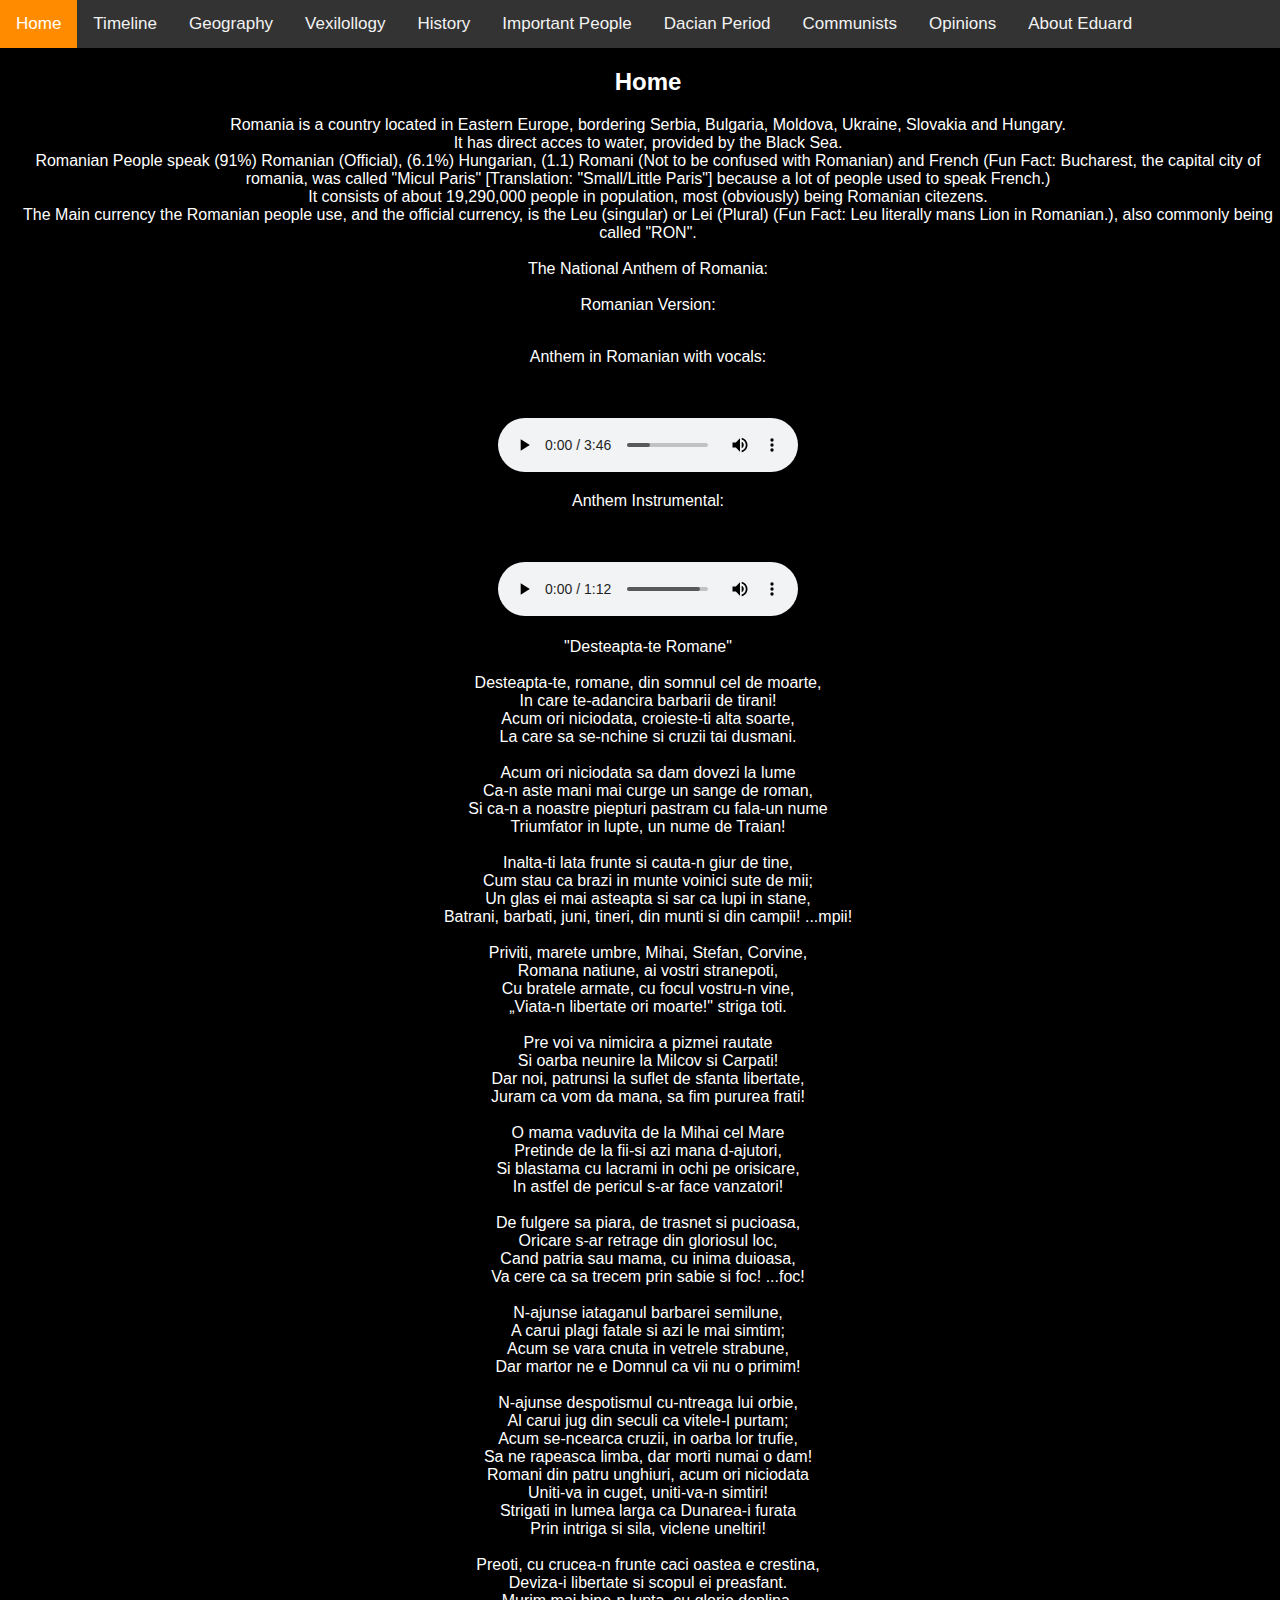
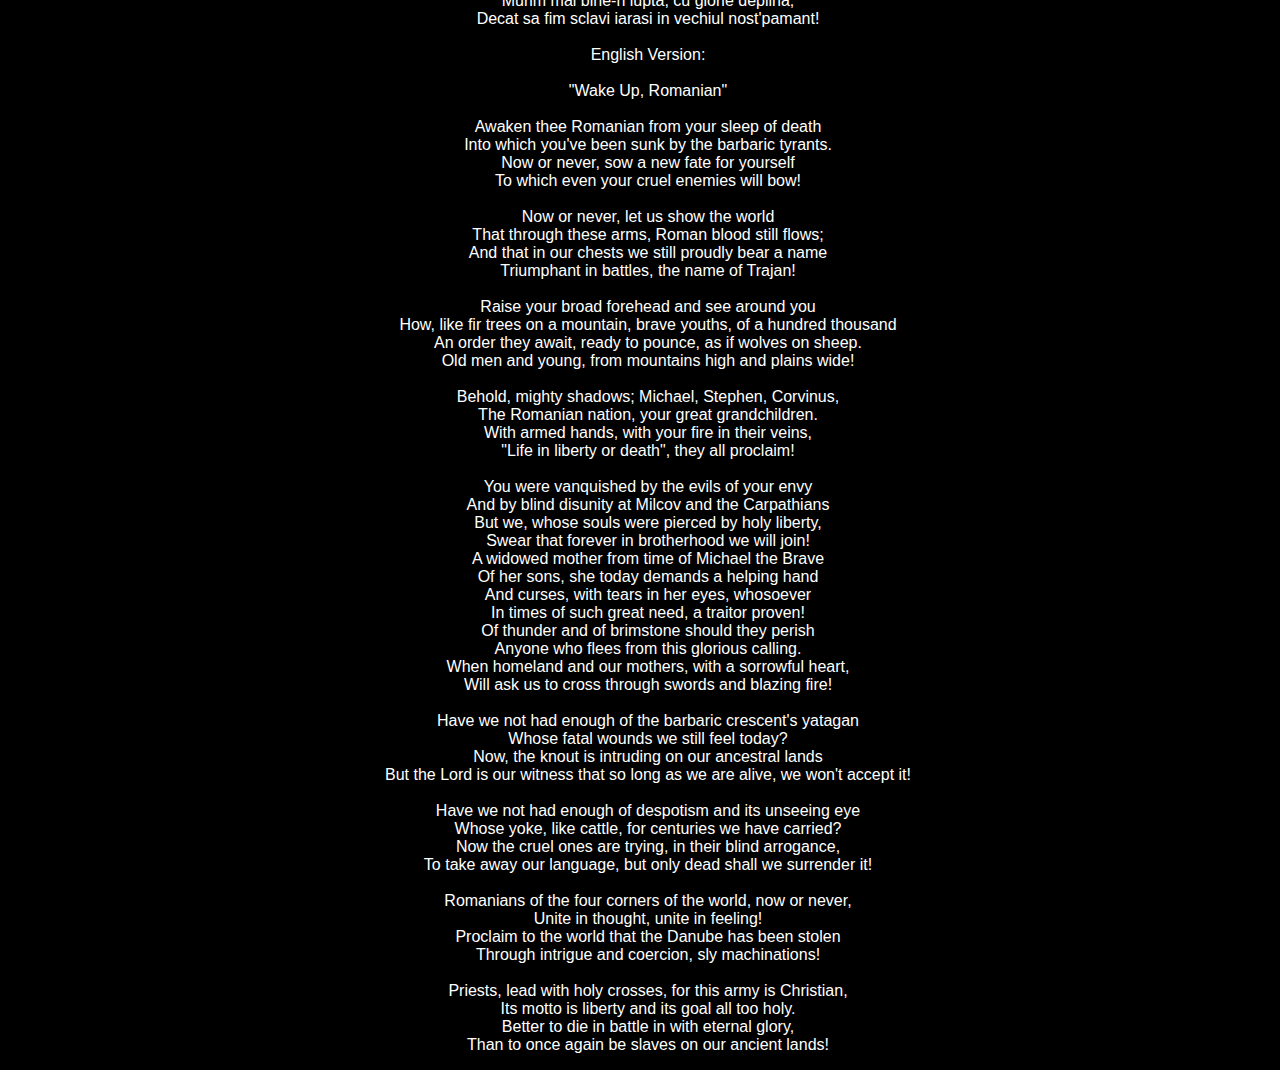
<file: index.html>
<!DOCTYPE html>
  <link rel="icon" type="image/x-icon" href="favicon.ico">
<html>
<head>
    <title>
    Eduard's Romania Project
    </title>
<meta name="viewport" content="width=device-width, initial-scale=1">
<style>
  .color {
  color: white;
}
body {
  background-color: black;
  margin: 0;
  font-family: Arial, Helvetica, sans-serif;
}

.topnav {
  overflow: hidden;
  background-color: #333;
}

.topnav a {
  float: left;
  color: #f2f2f2;
  text-align: center;
  padding: 14px 16px;
  text-decoration: none;
  font-size: 17px;
}

.topnav a:hover {
  background-color: #ddd;
  color: black;
}

.topnav a.active {
  background-color: #ff8c00;
  color: white;
}
</style>
</head>
<body>
<div class="color">
<div class="topnav">
  <a class="active" href="index.html">Home</a>
      <a href="timeline.html">Timeline</a>
  <a href="./abt_ro.html">Geography</a>
  <a href="./ro_flag.html">Vexilollogy</a>
  <a href="./other.html">History</a>
    <a href="./impppl.html">Important People</a>
  <a href="./week4.html">Dacian Period</a>
        <a href="./week5.html">Communists</a>
      <a href="./week6.html">Opinions</a>
        <a href="./week7.html">About Eduard</a>

</div>
<!--Map and location including bordering countries, continent etc
Language spoken
Religion
Population 
Capital city
Currency used 
National anthem -->
<div style="padding-left:16px">
  <center>
  <h2>Home</h2>
  <p>Romania is a country located in Eastern Europe, bordering Serbia, Bulgaria, Moldova, Ukraine, Slovakia and Hungary.<br> It has direct acces to water, provided by the Black Sea.<br>
    Romanian People speak (91%) Romanian (Official), (6.1%) Hungarian, (1.1) Romani (Not to be confused with Romanian) and French (Fun Fact: Bucharest, the capital city of romania, was called "Micul Paris" [Translation: "Small/Little Paris"] because a lot of people used to speak French.)<br>
    It consists of about 19,290,000 people in population, most (obviously) being Romanian citezens.<br>
    The Main currency the Romanian people use, and the official currency, is the Leu (singular) or Lei (Plural) (Fun Fact: Leu literally mans Lion in Romanian.), also commonly being called "RON".<br><br>
    The National Anthem of Romania:<br><br>
    Romanian Version:<br><br>
    <p> Anthem in Romanian with vocals: </p><br><br>
    <audio controls>
  <source src="./anthem.mp3" type="audio/mpeg">
Your browser does not support the audio element.
</audio>
    <p> Anthem Instrumental: </p><br><br>
    <audio controls>
  <source src="./backing.mp3" type="audio/mpeg">
Your browser does not support the audio element.
</audio><br>
<br>

    "Desteapta-te Romane"<br><br>
          Desteapta-te, romane, din somnul cel de moarte,<br>
      In care te-adancira barbarii de tirani!<br>
      Acum ori niciodata, croieste-ti alta soarte,<br>
      La care sa se-nchine si cruzii tai dusmani.<br><br>

      Acum ori niciodata sa dam dovezi la lume<br>
      Ca-n aste mani mai curge un sange de roman,<br>
      Si ca-n a noastre piepturi pastram cu fala-un nume<br>
      Triumfator in lupte, un nume de Traian! <br><br>

      Inalta-ti lata frunte si cauta-n giur de tine,<br>
      Cum stau ca brazi in munte voinici sute de mii;<br>
      Un glas ei mai asteapta si sar ca lupi in stane,<br>
      Batrani, barbati, juni, tineri, din munti si din campii! ...mpii!<br><br>

      Priviti, marete umbre, Mihai, Stefan, Corvine,<br>
      Romana natiune, ai vostri stranepoti,<br>
      Cu bratele armate, cu focul vostru-n vine,<br>
      „Viata-n libertate ori moarte!" striga toti.<br><br>

      Pre voi va nimicira a pizmei rautate<br>
      Si oarba neunire la Milcov si Carpati!<br>
      Dar noi, patrunsi la suflet de sfanta libertate,<br>
      Juram ca vom da mana, sa fim pururea frati!<br><br>

      O mama vaduvita de la Mihai cel Mare<br>
      Pretinde de la fii-si azi mana d-ajutori,<br>
      Si blastama cu lacrami in ochi pe orisicare,<br>
      In astfel de pericul s-ar face vanzatori!<br><br>

      De fulgere sa piara, de trasnet si pucioasa,<br>
      Oricare s-ar retrage din gloriosul loc,<br>
      Cand patria sau mama, cu inima duioasa,<br>
      Va cere ca sa trecem prin sabie si foc! ...foc!<br><br>

      N-ajunse iataganul barbarei semilune,<br>
      A carui plagi fatale si azi le mai simtim;<br>
      Acum se vara cnuta in vetrele strabune,<br>
      Dar martor ne e Domnul ca vii nu o primim!<br><br>
      
      N-ajunse despotismul cu-ntreaga lui orbie,<br>
      Al carui jug din seculi ca vitele-l purtam;<br>
      Acum se-ncearca cruzii, in oarba lor trufie,<br>
      Sa ne rapeasca limba, dar morti numai o dam!<br>

      Romani din patru unghiuri, acum ori niciodata<br>
      Uniti-va in cuget, uniti-va-n simtiri!<br>
      Strigati in lumea larga ca Dunarea-i furata<br>
      Prin intriga si sila, viclene uneltiri!<br><br>

      Preoti, cu crucea-n frunte caci oastea e crestina,<br>
      Deviza-i libertate si scopul ei preasfant.<br>
      Murim mai bine-n lupta, cu glorie deplina,<br>
      Decat sa fim sclavi iarasi in vechiul nost'pamant!<br><br>
      English Version:<br><br>
  "Wake Up, Romanian"<br><br>
Awaken thee Romanian from your sleep of death<br>
Into which you've been sunk by the barbaric tyrants.<br>
Now or never, sow a new fate for yourself<br>
To which even your cruel enemies will bow!<br><br>

Now or never, let us show the world<br>
That through these arms, Roman blood still flows;<br>
And that in our chests we still proudly bear a name<br>
Triumphant in battles, the name of Trajan!<br><br>

Raise your broad forehead and see around you<br>
How, like fir trees on a mountain, brave youths, of a hundred thousand<br>
An order they await, ready to pounce, as if wolves on sheep.<br>
Old men and young, from mountains high and plains wide!<br><br>

Behold, mighty shadows; Michael, Stephen, Corvinus,<br>
The Romanian nation, your great grandchildren.<br>
With armed hands, with your fire in their veins,<br>
"Life in liberty or death", they all proclaim!<br><br>

You were vanquished by the evils of your envy<br>
And by blind disunity at Milcov and the Carpathians<br>
But we, whose souls were pierced by holy liberty,<br>
Swear that forever in brotherhood we will join!<br>

A widowed mother from time of Michael the Brave<br>
Of her sons, she today demands a helping hand<br>
And curses, with tears in her eyes, whosoever<br>
In times of such great need, a traitor proven!<br>

Of thunder and of brimstone should they perish<br>
Anyone who flees from this glorious calling.<br>
When homeland and our mothers, with a sorrowful heart,<br>
Will ask us to cross through swords and blazing fire!<br><br>

Have we not had enough of the barbaric crescent's yatagan<br>
Whose fatal wounds we still feel today?<br>
Now, the knout is intruding on our ancestral lands<br>
But the Lord is our witness that so long as we are alive, we won't accept it!<br><br>

Have we not had enough of despotism and its unseeing eye<br>
Whose yoke, like cattle, for centuries we have carried?<br>
Now the cruel ones are trying, in their blind arrogance,<br>
To take away our language, but only dead shall we surrender it!<br><br>

Romanians of the four corners of the world, now or never,<br>
Unite in thought, unite in feeling!<br>
Proclaim to the world that the Danube has been stolen<br>
Through intrigue and coercion, sly machinations!<br><br>


Priests, lead with holy crosses, for this army is Christian,<br>
Its motto is liberty and its goal all too holy.<br>
Better to die in battle in with eternal glory,<br>
Than to once again be slaves on our ancient lands!<br>
  </p>
  </center
</div>
</div class="color">
</body>
</html>
</file>
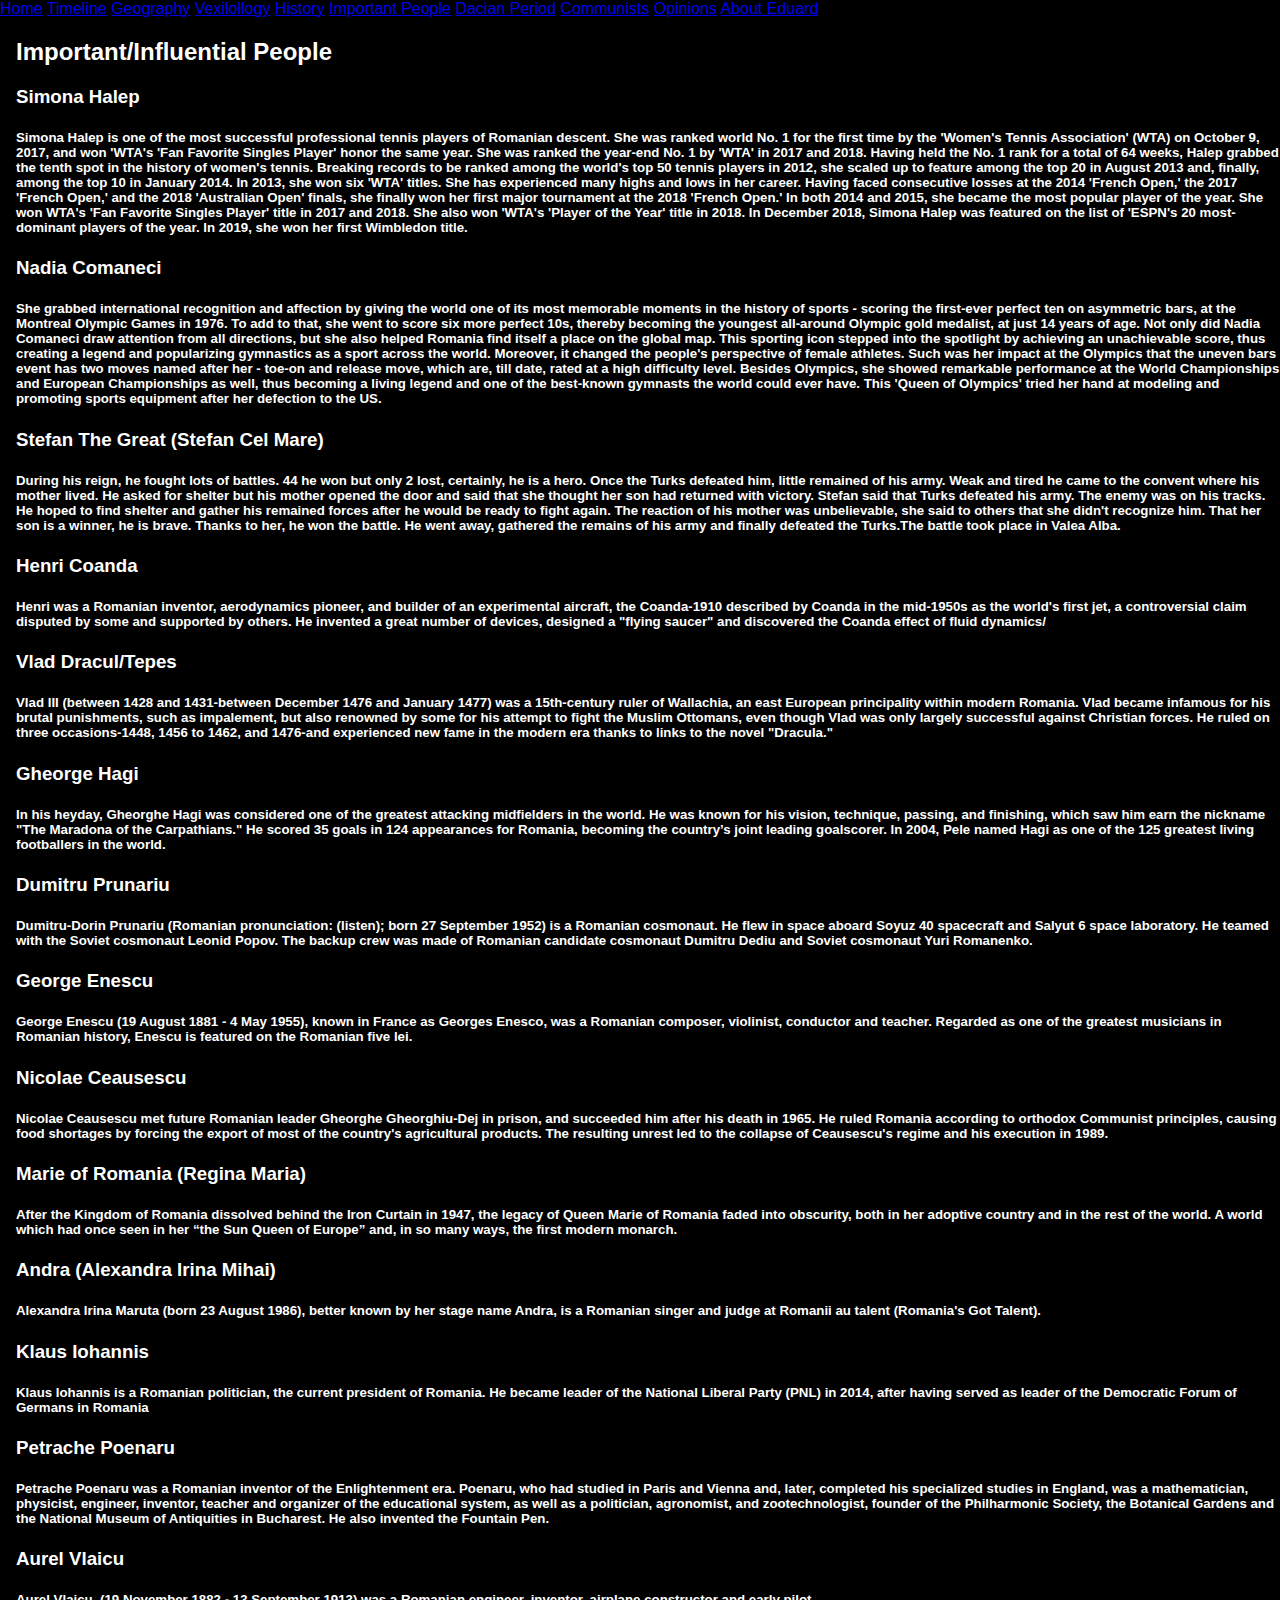
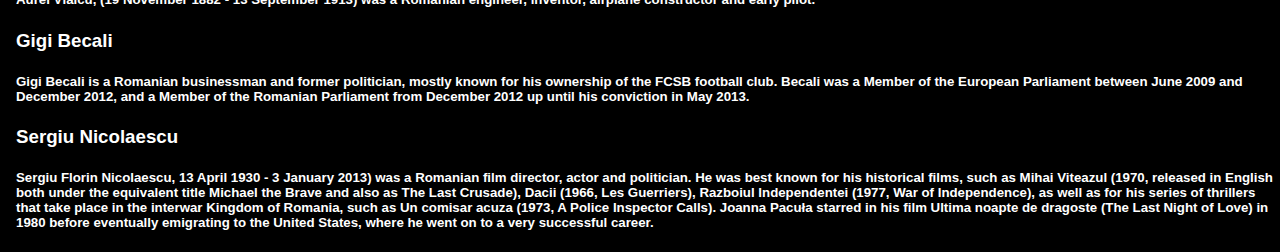
<file: impppl.html>
<!DOCTYPE html>
<html lang="en">
<head>
    <link rel="icon" type="image/x-icon" href="favicon.ico">
  <title>
    Eduard's Romania Project
    </title>
<meta name="viewport" content="width=device-width, initial-scale=1">
<style>
    .color {
  color: white;
}
  body {
    background-color: black;
  margin: 0;
  font-family: Arial, Helvetica, sans-serif;
</style>
<link rel="stylesheet" href="https://romaniaprojekt.w3spaces.com/impppl.css">
</head>
<body>
 <div class="color">
<div class="topnav">
  <a href="./index.html">Home</a>
      <a href="timeline.html">Timeline</a>
  <a href="./abt_ro.html">Geography</a>
  <a href="./ro_flag.html">Vexilollogy</a>
  <a href="./other.html">History</a>
      <a class="active" href="./impppl.html">Important People</a>
  <a href="./week4.html">Dacian Period</a>
      <a href="./week5.html">Communists</a>
      <a href="./week6.html">Opinions</a>
        <a href="./week7.html">About Eduard</a>
</div>
 
<div style="padding-left:16px">
  <h2>Important/Influential People</h2>
<div class="sh"><h3>Simona Halep</h3></div>
<div class="shhide"><h5>Simona Halep is one of the most successful professional tennis players of Romanian descent. She was ranked world No. 1 for the first time by the 'Women's Tennis Association' (WTA) on October 9, 2017, and won 'WTA's 'Fan Favorite Singles Player' honor the same year. She was ranked the year-end No. 1 by 'WTA' in 2017 and 2018. Having held the No. 1 rank for a total of 64 weeks, Halep grabbed the tenth spot in the history of women's tennis. Breaking records to be ranked among the world's top 50 tennis players in 2012, she scaled up to feature among the top 20 in August 2013 and, finally, among the top 10 in January 2014. In 2013, she won six 'WTA' titles. She has experienced many highs and lows in her career. Having faced consecutive losses at the 2014 'French Open,' the 2017 'French Open,' and the 2018 'Australian Open' finals, she finally won her first major tournament at the 2018 'French Open.' In both 2014 and 2015, she became the most popular player of the year. She won WTA's 'Fan Favorite Singles Player' title in 2017 and 2018. She also won 'WTA's 'Player of the Year' title in 2018. In December 2018, Simona Halep was featured on the list of 'ESPN's 20 most-dominant players of the year. In 2019, she won her first Wimbledon title.
</h5></div>
  <div class="nc"><h3>Nadia Comaneci</h3></div>
   <div class="nchide"><h5>She grabbed international recognition and affection by giving the world one of its most memorable moments in the history of sports - scoring the first-ever perfect ten on asymmetric bars, at the Montreal Olympic Games in 1976. To add to that, she went to score six more perfect 10s, thereby becoming the youngest all-around Olympic gold medalist, at just 14 years of age. Not only did Nadia Comaneci draw attention from all directions, but she also helped Romania find itself a place on the global map. This sporting icon stepped into the spotlight by achieving an unachievable score, thus creating a legend and popularizing gymnastics as a sport across the world. Moreover, it changed the people's perspective of female athletes. Such was her impact at the Olympics that the uneven bars event has two moves named after her - toe-on and release move, which are, till date, rated at a high difficulty level. Besides Olympics, she showed remarkable performance at the World Championships and European Championships as well, thus becoming a living legend and one of the best-known gymnasts the world could ever have. This 'Queen of Olympics' tried her hand at modeling and promoting sports equipment after her defection to the US.</h5></div>
  <div class="st"><h3>Stefan The Great (Stefan Cel Mare)</h3></div>
  <div class="sthide"><h5>During his reign, he fought lots of battles. 44 he won but only 2 lost, certainly, he is a hero. Once the Turks defeated him, little remained of his army. Weak and tired he came to the convent where his mother lived. He asked for shelter but his mother opened the door and said that she thought her son had returned with victory. Stefan said that Turks defeated his army. The enemy was on his tracks. He hoped to find shelter and gather his remained forces after he would be ready to fight again. The reaction of his mother was unbelievable, she said to others that she didn't recognize him. That her son is a winner, he is brave. Thanks to her, he won the battle. He went away, gathered the remains of his army and finally defeated the Turks.The battle took place in Valea Alba.</h5>
 </div>
  <div class="hc"><h3>Henri Coanda</h3></div>
   <div class="hchide"><h5>Henri was a Romanian inventor, aerodynamics pioneer, and builder of an experimental aircraft, the Coanda-1910 described by Coanda in the mid-1950s as the world's first jet, a controversial claim disputed by some and supported by others. He invented a great number of devices, designed a "flying saucer" and discovered the Coanda effect of fluid dynamics/</h5>
  </div>
  <div class="vt"><h3>Vlad Dracul/Tepes</h3></div>
  <div class="vthide"> <h5>Vlad III (between 1428 and 1431-between December 1476 and January 1477) was a 15th-century ruler of Wallachia, an east European principality within modern Romania. Vlad became infamous for his brutal punishments, such as impalement, but also renowned by some for his attempt to fight the Muslim Ottomans, even though Vlad was only largely successful against Christian forces. He ruled on three occasions-1448, 1456 to 1462, and 1476-and experienced new fame in the modern era thanks to links to the novel "Dracula."</h5></div>
  <div class="gh"><h3>Gheorge Hagi</h3></div>
   <div class="ghhide"><h5>In his heyday, Gheorghe Hagi was considered one of the greatest attacking midfielders in the world. He was known for his vision, technique, passing, and finishing, which saw him earn the nickname "The Maradona of the Carpathians." He scored 35 goals in 124 appearances for Romania, becoming the country’s joint leading goalscorer. In 2004, Pele named Hagi as one of the 125 greatest living footballers in the world.</h5></div>
  <div class="dp"><h3>Dumitru Prunariu</h3></div>
   <div class="dphide"><h5>Dumitru-Dorin Prunariu (Romanian pronunciation: (listen); born 27 September 1952) is a Romanian cosmonaut. He flew in space aboard Soyuz 40 spacecraft and Salyut 6 space laboratory. He teamed with the Soviet cosmonaut Leonid Popov. The backup crew was made of Romanian candidate cosmonaut Dumitru Dediu and Soviet cosmonaut Yuri Romanenko.</h5></div>
  <div class="ge"><h3>George Enescu</h3></div>
   <div class="gehide"><h5>George Enescu (19 August 1881 - 4 May 1955), known in France as Georges Enesco, was a Romanian composer, violinist, conductor and teacher. Regarded as one of the greatest musicians in Romanian history, Enescu is featured on the Romanian five lei.</h5></div>
 <div class="nc"> <h3>Nicolae Ceausescu</h3></div>
   <div class="nchide"><h5>Nicolae Ceausescu met future Romanian leader Gheorghe Gheorghiu-Dej in prison, and succeeded him after his death in 1965. He ruled Romania according to orthodox Communist principles, causing food shortages by forcing the export of most of the country's agricultural products. The resulting unrest led to the collapse of Ceausescu's regime and his execution in 1989.</h5></div>
<div class="mr"><h3>Marie of Romania (Regina Maria)</h3></div>
 <div class="mrhide"><h5>After the Kingdom of Romania dissolved behind the Iron Curtain in 1947, the legacy of Queen Marie of Romania faded into obscurity, both in her adoptive country and in the rest of the world. A world which had once seen in her “the Sun Queen of Europe” and, in so many ways, the first modern monarch.</h5></div>
<div class="andra"><h3>Andra (Alexandra Irina Mihai)</h3></div>
 <div class="andrahide"><h5>Alexandra Irina Maruta (born 23 August 1986), better known by her stage name Andra, is a Romanian singer and judge at Romanii au talent (Romania's Got Talent).</h5></div>
<div class="ki"><h3>Klaus Iohannis</h3></div>
 <div class="kihide"><h5>Klaus Iohannis is a Romanian politician, the current president of Romania. He became leader of the National Liberal Party (PNL) in 2014, after having served as leader of the Democratic Forum of Germans in Romania</h5></div>
<div class="pp"><h3>Petrache Poenaru</h3></div>
<div class="pphide"><h5>Petrache Poenaru was a Romanian inventor of the Enlightenment era.
 
Poenaru, who had studied in Paris and Vienna and, later, completed his specialized studies in England, was a mathematician, physicist, engineer, inventor, teacher and organizer of the educational system, as well as a politician, agronomist, and zootechnologist, founder of the Philharmonic Society, the Botanical Gardens and the National Museum of Antiquities in Bucharest. He also invented the Fountain Pen.</h5></div>
<div class="av"><h3>Aurel Vlaicu</h3></div>
<div class="avhide"><h5>Aurel Vlaicu, (19 November 1882 - 13 September 1913) was a Romanian engineer, inventor, airplane constructor and early pilot.</h5></div>
<div class="gb"><h3>Gigi Becali</h3></div>
 <div class="gbhide"><h5>Gigi Becali  is a Romanian businessman and former politician, mostly known for his ownership of the FCSB football club.
 
Becali was a Member of the European Parliament between June 2009 and December 2012, and a Member of the Romanian Parliament from December 2012 up until his conviction in May 2013.</h5></div>
<div class="sn"><h3>Sergiu Nicolaescu</h3></div>
 <div class="snhide"><h5>Sergiu Florin Nicolaescu, 13 April 1930 - 3 January 2013) was a Romanian film director, actor and politician.
 
He was best known for his historical films, such as Mihai Viteazul (1970, released in English both under the equivalent title Michael the Brave and also as The Last Crusade), Dacii (1966, Les Guerriers), Razboiul Independentei (1977, War of Independence), as well as for his series of thrillers that take place in the interwar Kingdom of Romania, such as Un comisar acuza (1973, A Police Inspector Calls). Joanna Pacuła starred in his film Ultima noapte de dragoste (The Last Night of Love) in 1980 before eventually emigrating to the United States, where he went on to a very successful career.</h5>
</div>
</div>
</div class="color">
</body>
</html>
</file>
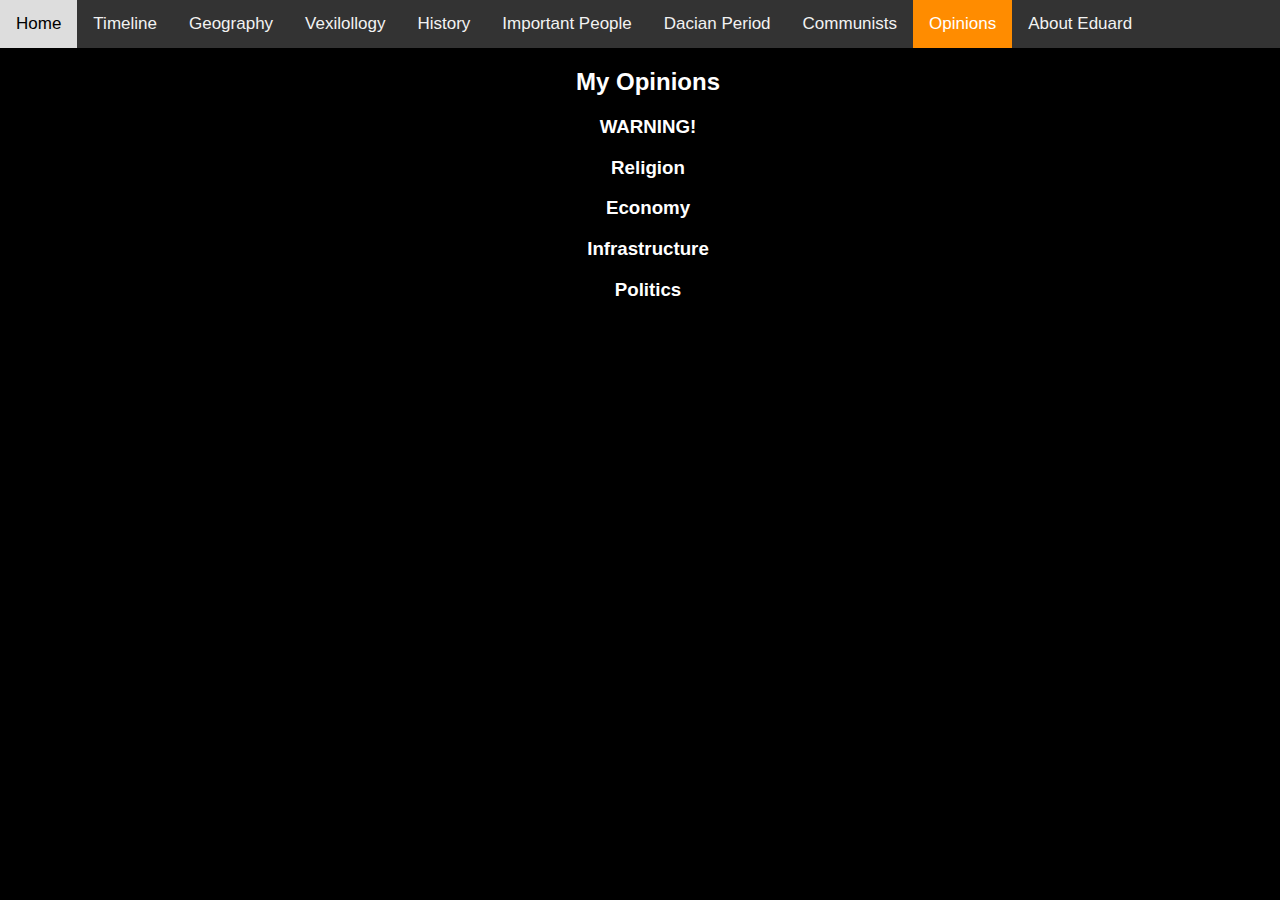
<file: week6.html>
<!DOCTYPE html>
<html>
<head>
    <link rel="icon" type="image/x-icon" href="favicon.ico">
    <title>
    Eduard's Romania Project
    </title>
<meta name="viewport" content="width=device-width, initial-scale=1">
<style>
    .color {
  color: white;
}
body {
    background-color: black;
  margin: 0;
  font-family: Arial, Helvetica, sans-serif;
}

.topnav {
  overflow: hidden;
  background-color: #333;
}

.topnav a {
  float: left;
  color: #f2f2f2;
  text-align: center;
  padding: 14px 16px;
  text-decoration: none;
  font-size: 17px;
}

.topnav a:hover {
  background-color: #ddd;
  color: black;
}

.topnav a.active {
  background-color: #ff8c00;
  color: white;
}
        .aa {
  display: none;
}
.a:hover + .aa {
  display: block;
}
      .bb {
  display: none;
}
.b:hover + .bb {
  display: block;
}
      .cc {
  display: none;
}
.c:hover + .cc {
  display: block;
}
      .dd {
  display: none;
}
.d:hover + .dd {
  display: block;
}
      .ee {
  display: none;
}
.e:hover + .ee {
  display: block;
}
</style>
</head>
<body>
<div class="color">
<div class="topnav">
  <a href="index.html">Home</a>
      <a href="timeline.html">Timeline</a>
  <a href="./abt_ro.html">Geography</a>
  <a href="./ro_flag.html">Vexilollogy</a>
  <a href="./other.html">History</a>
  <a href="./impppl.html">Important People</a>
  <a href="./week4.html">Dacian Period</a>
        <a href="./week5.html">Communists</a>
      <a class="active" href="./week6.html">Opinions</a>
        <a href="./week7.html">About Eduard</a>
</div>

<div style="padding-left:16px">
  <center>
<h2> My Opinions </h2>
<div class="e">
<h3>WARNING!</h3>
</div>
<div class="ee">
<h4>I am a citezen of Romania, and my opinions are most probably right, <br>as I have lived here all my life and before. Even if you do not agree with my opinions, I am open to criticism.
<br>
<b>HOT TAKES BELOW!</b></h4>
</div>
<div class="a">
<h3>Religion</h3>
</div>
<div class="aa">
<h4>In my opinion, the most popular religion here in Romania (Christianity) is overrated. I am Christian myself,<br> but I am not religious. I am most interested in other religions (Buddhism, Shintoism, etc. I do not believe in those religions, I am just interested in their culture.)</h4>
</div>
<div class="b">
<h3>Economy</h3>
</div>
<div class="bb">
<h4>The Romanian Currency (Leu / Lei / RON) is not the best, though definately not the worst. <br>Romania's average salary is 2,074 USD or 8,980 RON per month, and compared to other<br> countries (Japan for example, with an average sallary of 6,180,000 Japanese Yen (JPY)<br> or 53,583 USD per year), it doesen't hold up, having a 28,695 USD difference. But at least we are in less debt than the US.(Source:Google)</h4>
</div>
<div class="c">
<h3>Infrastructure</h3>
</div>
<div class="cc">
<h4>In my opinion, Romania is a much, much cleaner country than the USA. My theory is:<br> More sqare km = more trash per country, and considering that the usa has more area than the USA, romania is cleaner.</h4>
</div>
<div class="d">
<h3>Politics</h3>
</div>
<div class="dd">
<h4>We definately do not have the best law system, neither do we have the best politicians<br> (For refference, I am not tryiong to call out every person involved in Romanian politics, just some, as i know that some people did good things. <br>Example: My father. He worked in the parliment, and tried to enforce laws like every school<br> should have a compulsory school uniform.) I would personally not change anything, but I would try to end poverty and corruption.</h4>
</div>
</center>
</div>
</div class="color">
</body>
</html>
</file>
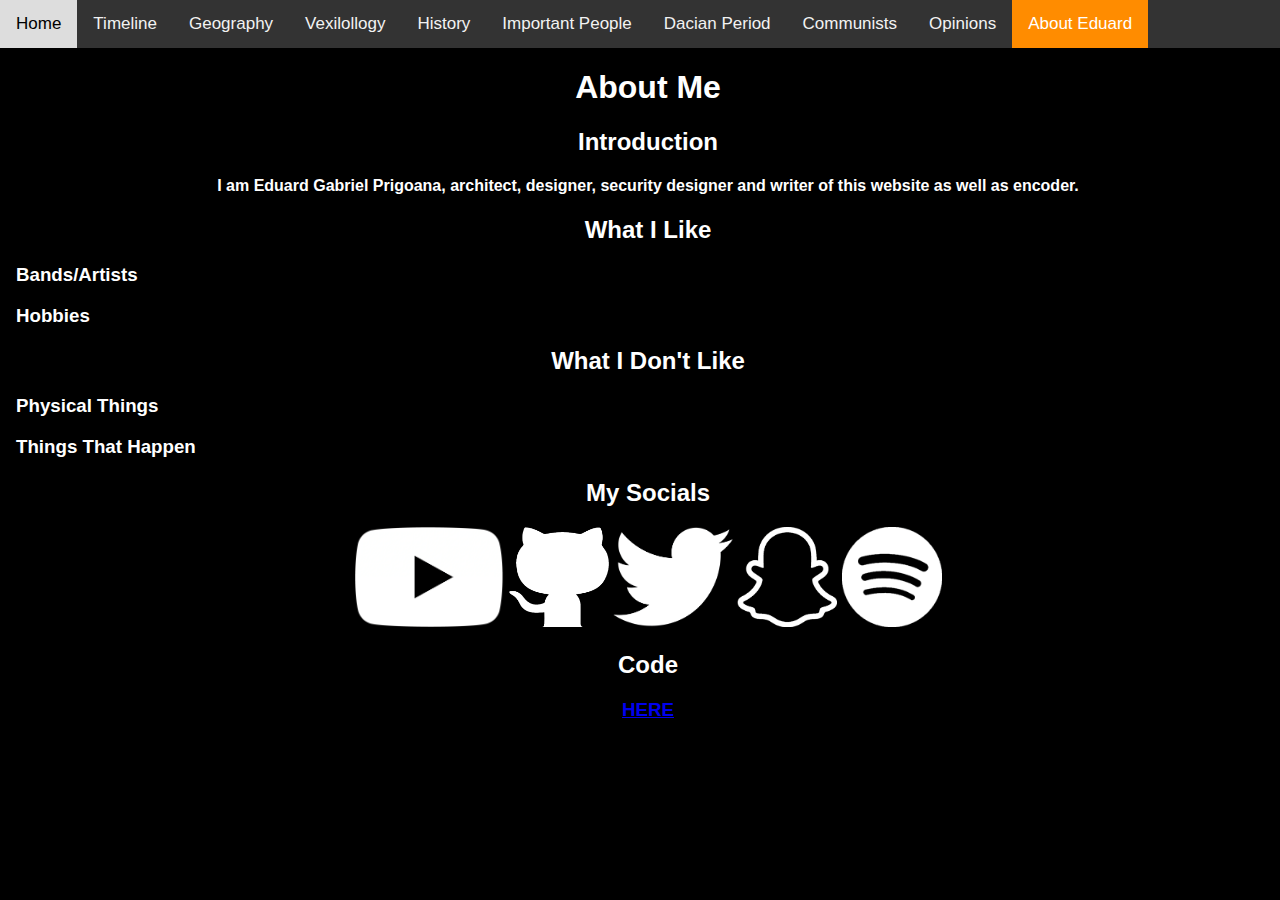
<file: week7.html>
<!DOCTYPE html>
<html>
<head>
    <link rel="icon" type="image/x-icon" href="favicon.ico">
    <title>
    Eduard's Romania Project
    </title>
<meta name="viewport" content="width=device-width, initial-scale=1">
<style>
        .aa {
  display: none;
}
.a:hover + .aa {
  display: block;
}
      .bb {
  display: none;
}
.b:hover + .bb {
  display: block;
}
      .cc {
  display: none;
}
.c:hover + .cc {
  display: block;
}
      .dd {
  display: none;
}
.d:hover + .dd {
  display: block;
}
    .color {
  color: white;
}
body {
    background-color: black;
  margin: 0;
  font-family: Arial, Helvetica, sans-serif;
}

.topnav {
  overflow: hidden;
  background-color: #333;
}

.topnav a {
  float: left;
  color: #f2f2f2;
  text-align: center;
  padding: 14px 16px;
  text-decoration: none;
  font-size: 17px;
}

.topnav a:hover {
  background-color: #ddd;
  color: black;
}

.topnav a.active {
  background-color: #ff8c00;
  color: white;
}
</style>
</head>
<body>
<div class="color">
<div class="topnav">
  <a href="index.html">Home</a>
      <a href="timeline.html">Timeline</a>
  <a href="./abt_ro.html">Geography</a>
  <a href="./ro_flag.html">Vexilollogy</a>
  <a href="./other.html">History</a>
  <a href="./impppl.html">Important People</a>
  <a href="./week4.html">Dacian Period</a>
        <a href="./week5.html">Communists</a>
      <a href="./week6.html">Opinions</a>
        <a class="active" href="./week7.html">About Eduard</a>
</div>
<!--https://open.spotify.com/user/31csmtusp4gllbn5n2squhxf7pfy-->
<div style="padding-left:16px">
  <center>
<h1>About Me</h1>
  <h2>Introduction</h2>
<h4>
I am Eduard Gabriel Prigoana, architect, designer, security designer and writer of this website as well as encoder.
</h4>
<h2>What I Like</h2>
</center>
<div class="a">
<h3>Bands/Artists</h3>
</div class="a">
<div class="aa">
<ul>
  <li>Gorillaz</li>
  <li>Daft Punk</li>
  <li>Kero Kero Bonito</li>
    <li>Michael Jackson</li>
</ul>  
</div class="aa">
<div class="b">
<h3>Hobbies</h3>
</div class="b">
<div class="bb">
<ul>
  <li>Fishing</li>
  <li>Listening To Music</li>
  <li>Bowling</li>
    <li>Coding</li>
</ul>  
</div class="bb">
<center>
<h2>What I Don't Like</h2>
</center>
<div class="c">
<h3>Physical Things</h3>
</div class="c">
<div class="cc">
<ul>
  <li>Legos That Are Lying In The Middle Of The Room</li>
  <li>Corners On Tables You Always Stub Your Toe On</li>
  <li>Shelves You Can't Reach</li>
  <li>Boxing Gloves</li>
  </ul>
  </div class="cc">
  <div class="d">
  <h3>Things That Happen</h3>
  </div class="d">
  <div class="dd">
<ul>
  <li>Stepping On Legos</li>
  <li>Stubbing Your Toe</li>
  <li>Tripping On Nothing</li>
  <li>Music Being Interrupted By Ads</li>
  </ul>
  </div class="dd">
<center>
<h4></h4>
<h2>My Socials</h2>

   <a href="https://www.youtube.com/channel/UCvLaeY4FvWScSJ_KX5EjtoQ" target="_blank"><img src="youtube-copy.png" height="100" width="150"></a>
    <a href="https://github.com/Arusene-Arsene" target="_blank"><img src="github-copy.png" height="100" width="100"></a>
     <a href="https://twitter.com/yetiuard" target="_blank"><img src="twitter-copy.png" height="100" width="120"></a>
      <a href="snapcode.png" target="_blank"><img src="snapchat-copy.png" height="100" width="100"></a>
       <a href="https://open.spotify.com/user/31csmtusp4gllbn5n2squhxf7pfy" target="_blank"><img src="spotify-copy.png" height="100" width="100"></a>
       
<h2>Code</h2>
<a href="https://github.com/Arusene-Arsene/RomaniaProjekt"><h3>HERE</h3></a>
</div>
<h3>
  </center>
</div class="color">
</body>
</html>
</file>
